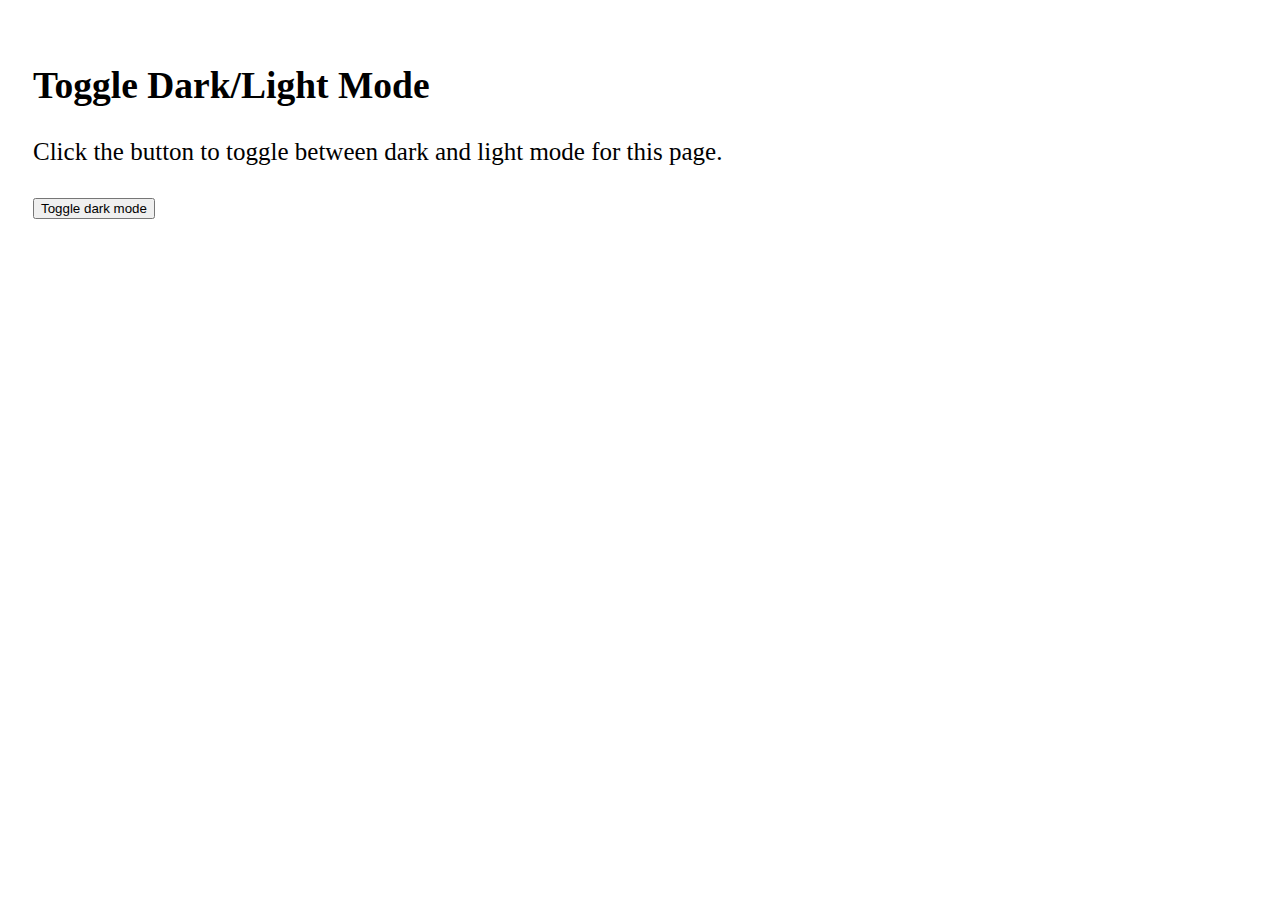
<file: simple-dark-mode-toggle/index.html>
<!DOCTYPE html>
<html>
  <head>
    <meta name="viewport" content="width=device-width, initial-scale=1" />
    <style>
      body {
        padding: 25px;
        background-color: white;
        color: black;
        font-size: 25px;
      }
    </style>
  </head>
  <body>
    <h2>Toggle Dark/Light Mode</h2>
    <p>Click the button to toggle between dark and light mode for this page.</p>

    <button>Toggle dark mode</button>
  </body>
</html>
</file>
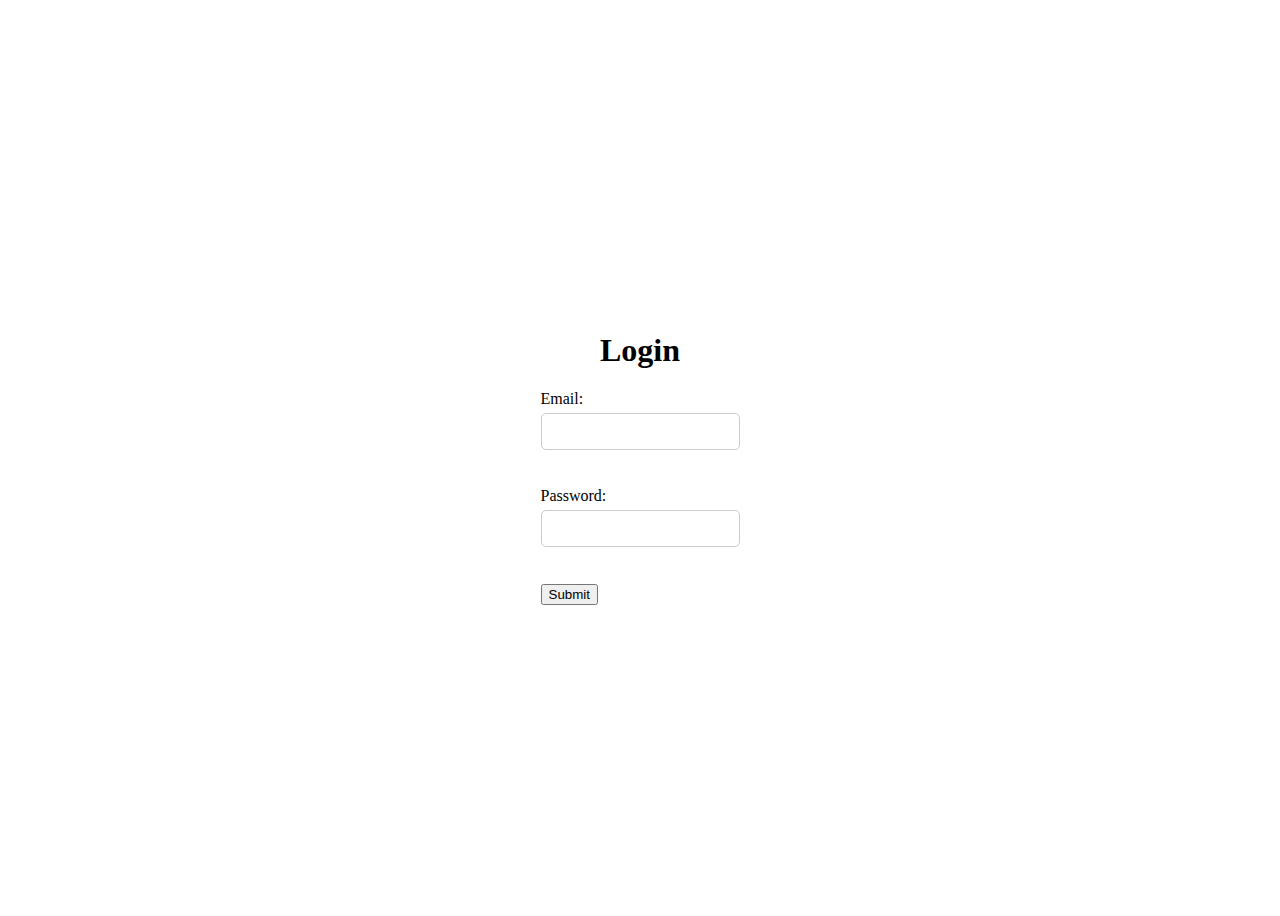
<file: simple-form-validation/index.html>
<!DOCTYPE html>
<html lang="en">
  <head>
    <meta charset="UTF-8" />
    <meta name="viewport" content="width=device-width, initial-scale=1.0" />
    <title>Simple Login Form</title>
    <style>
      .form-container {
        display: flex;
        flex-direction: column;
        align-items: center;
        justify-content: center;
        min-height: 100vh;
      }

      .form-field {
        margin-bottom: 15px;
      }

      .form-label {
        display: block;
        margin-bottom: 5px;
      }

      .form-input {
        padding: 10px;
        border: 1px solid #ccc;
        border-radius: 5px;
      }

      .error-message {
        color: red;
        font-weight: bold;
        padding-top: 5px;
      }
    </style>
  </head>
  <body>
    <div class="form-container">
      <h1>Login</h1>
      <form id="login-form">
        <div class="form-field">
          <label for="email" class="form-label">Email:</label>
          <!--
            IT IS ALWAYS BETTER TO MAKE THE email INPUT TYPE OF TYPE 'email'. 
            WE REMOVED IT JUST FOR PRACTICING
           -->
          <input
            type="text"
            id="email"
            name="email"
            class="form-input"
            required
          />
          <p id="email-error" class="error-message"></p>
        </div>
        <div class="form-field">
          <label for="password" class="form-label">Password:</label>
          <input
            type="password"
            id="password"
            name="password"
            class="form-input"
            required
          />
          <p id="password-error" class="error-message"></p>
        </div>
        <button type="submit">Submit</button>
      </form>
    </div>
  </body>
</html>
</file>
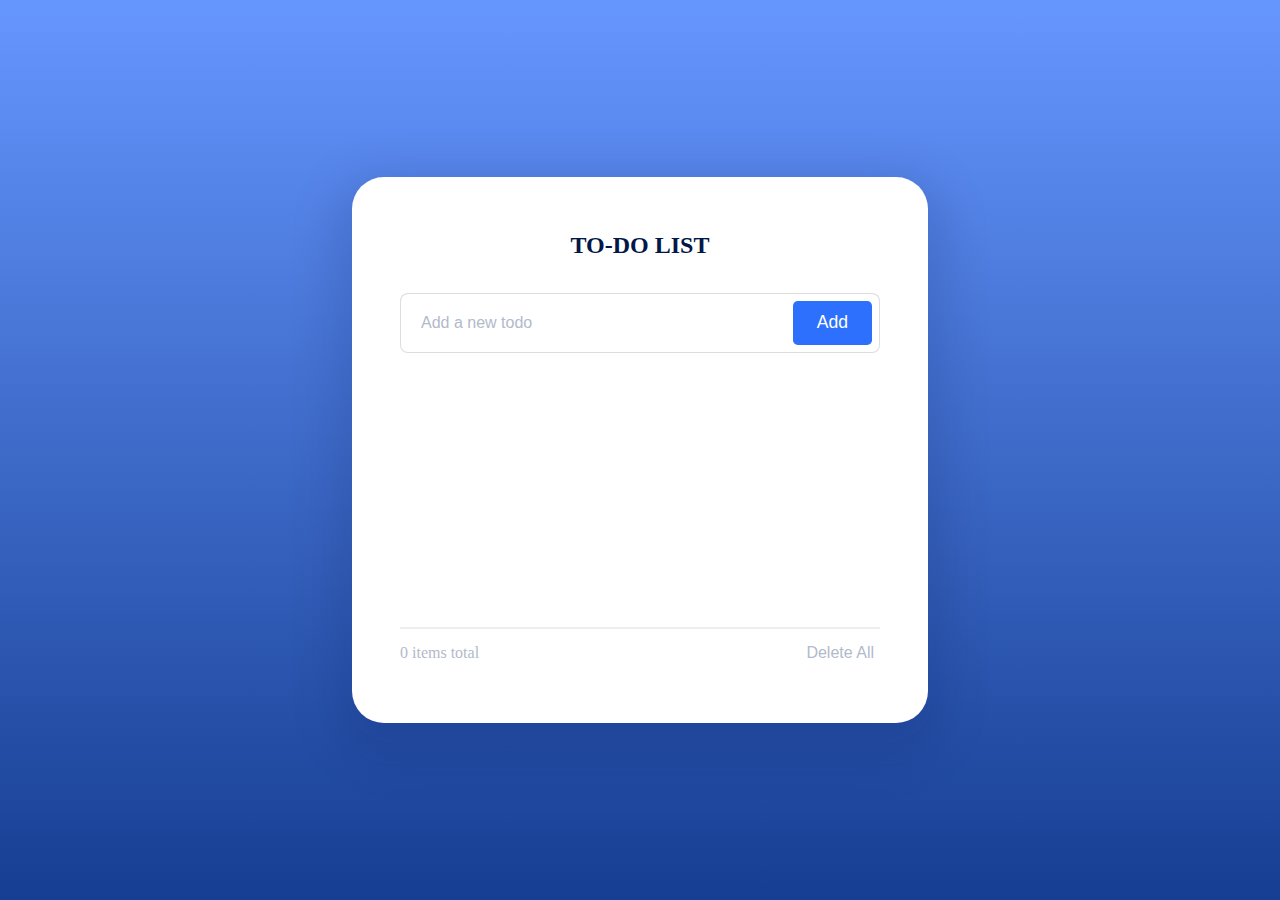
<file: todo-app/index.html>
<!DOCTYPE html>
<html lang="en">
  <head>
    <meta charset="UTF-8" />
    <meta name="viewport" content="width=device-width, initial-scale=1.0" />
    <link rel="stylesheet" href="./style.css" />
    <title>Todo</title>
  </head>
  <body>
    <section class="todo">
      <h2>To-do list</h2>
      <div class="input">
        <input
          type="text"
          class="input-field"
          id="todoInput"
          placeholder="Add a new todo"
        />
        <button class="btn">Add</button>
      </div>
      <ul class="scroll">
        <li id="todoList">
          <!-- A div that contains each todo
          <div class="todo-container">
            <input type="checkbox" class="todo-checkbox" id="input-${index}" >        
            <p id="todo-${index}" ></p>      
          </div>
        --></li>
      </ul>
      <div>
        <hr class="counter" />
        <div class="counter-container">
          <p><span id="todoCount">0</span> items total</p>
          <button id="deleteButton">Delete All</button>
        </div>
      </div>
    </section>
    <script src="./script.js"></script>
  </body>
</html>
</file>
<file: todo-app/style.css>
:root {
  --gradient: linear-gradient(
    180deg,
    rgba(45, 112, 1253, 0.73) 0%,
    #163e92 100%
  );
  --dark: #001747;
  --grey: #b1bacb;
  --grey-border: rgba(210, 210, 210, 0.75);
  --grey-light: #eeeeee;
  --grey-dark: $405175;
  --blue: #2d70fd;
  --green: #00d8a7;
  --white: #ffffff;
}

body {
  background: var(--gradient);
  margin: 0;
  height: 100vh;
  display: flex;
  flex-direction: column;
  justify-content: space-evenly;
  align-items: center;
}

.btn {
  color: var(--white);
  font-size: 1.1rem;
  padding: 0.7rem 1.5rem;
  border-radius: 0.3rem;
  background-color: var(--blue);
  border: none;
  position: absolute;
  right: 0.5rem;
  bottom: 0.5rem;
}

h1,
h2,
h3,
h4,
h5,
h6,
p {
  margin: 0;
}

/* Todo Container */

.todo {
  display: flex;
  flex-direction: column;
  justify-content: space-around;
  border-radius: 2rem;
  background: var(--white);
  padding: 3rem;
  height: 50%;
  width: 60%;
  box-shadow: 0 1rem 3rem 1rem rgba(0, 23, 71, 0.15);
  max-width: 30rem;
}

h2 {
  text-transform: uppercase;
  height: 3rem;
  color: var(--dark);
  text-align: center;
}

.input {
  position: relative;
  display: flex;
}

.input-field {
  width: 100%;
  border: 0.06rem solid #d2d2d2bf;
  border-radius: 0.5rem;
  padding: 1.25rem;
  font-size: 1rem;
}

input[type="text"]::placeholder {
  color: var(--grey);
}

.todo-container {
  display: flex;
  gap: 1rem;
}

ul {
  padding: 0;
  margin: 0;
  overflow-y: scroll;
}

li {
  display: flex;
  flex-direction: column;
  gap: 1.2rem;
  padding: 1.3rem;
}

#todoList p {
  display: flex;
  gap: 1rem;
  color: var(--dark);
  align-items: center;
}

#todoList .disabled {
  color: #8f98a8;
}

.disabled {
  display: flex;
  text-decoration: line-through;
}

input[type="checkbox"] {
  appearance: none;
  -webkit-appearance: none;
  -moz-appearance: none;
  cursor: pointer;
}

input[type="checkbox"]::before {
  content: "\2713";
  display: inline-block;
  width: 2rem;
  height: 2rem;
  font-size: 1.7rem;
  text-align: center;
  border: 0.06rem solid var(--grey-border);
  border-radius: 50%;
  color: transparent;
}

input[type="checkbox"]:checked::before {
  color: var(--white);
  background-color: var(--green);
  border: 0.06rem solid var(--green);
  border-radius: 50%;
}

.counter {
  border: 0.06rem solid var(--grey-light);
}

.counter-container {
  height: 2rem;
  display: flex;
  justify-content: space-between;
  color: var(--grey);
}

.counter-container p {
  align-self: center;
}

.counter-container button {
  border: none;
  background-color: transparent;
  color: var(--grey);
  font-size: 1rem;
}

.footer {
  display: flex;
  gap: 1.8rem;
  background-color: var(--white);
  padding: 1.2rem;
  border-radius: 0.5rem;
}

.scroll {
  height: 15rem;
  scrollbar-width: thin;
}

.scroll::-webkit-scrollbar {
  width: 0.6rem;
}

.scroll::-webkit-scrollbar-thumb {
  background-color: var(--blue);
  border-radius: 0.5rem;
}

.scroll::-webkit-scrollbar-track {
  display: none;
}
</file>
